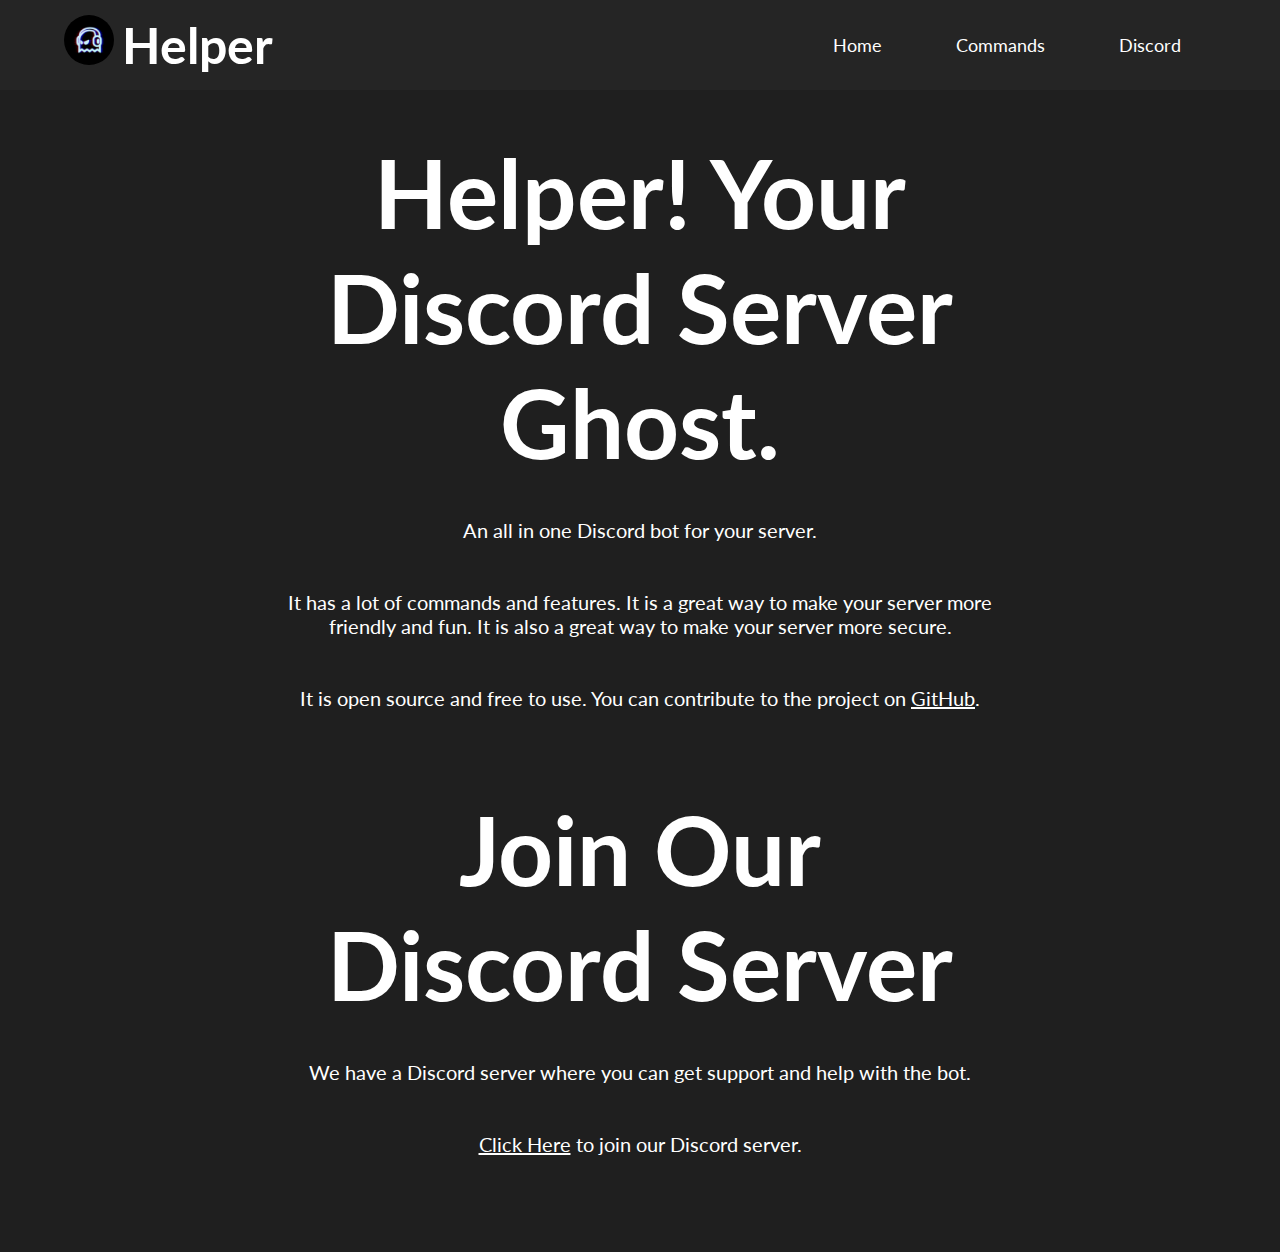
<file: index.html>
<!DOCTYPE html>
<html lang="en">
<head>
    <meta charset="UTF-8">
    <meta name="viewport" content="width=device-width, initial-scale=1.0">
    <link rel="stylesheet" href="https://helperghost.github.io/style.css">
    <title>Helper</title>
</head>
<body>
    <header>
        <nav>
            <div class="logo">
                <img src="https://helperghost.github.io/asset/Helper.png" alt="logo">
                <h1>Helper</h1>
            </div>
            <ul class="nav-links">
                <li><a href="index.html">Home</a></li>
                <li><a href="commands.html">Commands</a></li>
                <li><a href="https://dsc.gg/binarybitlab">Discord</a></li>
            </ul>
        </nav>
    </header>
    <main>
        <section class="head">
            <h1>Helper! Your Discord Server Ghost.</h1>
        </section>
        <secion class="description">
            <p>
                An all in one Discord bot for your server.
            </p>
            <br><br>
            <p>
                It has a lot of commands and features. It is a great way to make your server more friendly and fun. It is also a great way to make your server more secure.
            </p>
            <br><br>
            <p>
                It is open source and free to use. You can contribute to the project on <a href="https://github.com/NoGaming01/Helper_Bot">GitHub</a>.
            </p>
        </secion>
        <br><br>
        <section class="head">
            <h1>Join Our Discord Server</h1>
        </section>
        <section class="description">
            <p>
                We have a Discord server where you can get support and help with the bot.
            </p>
            <br><br>
            <p>
                <a href="https://dsc.gg/binarybitlab">Click Here</a> to join our Discord server.
            </p>
        </section>
    </main>
</body>
</html>
</file>
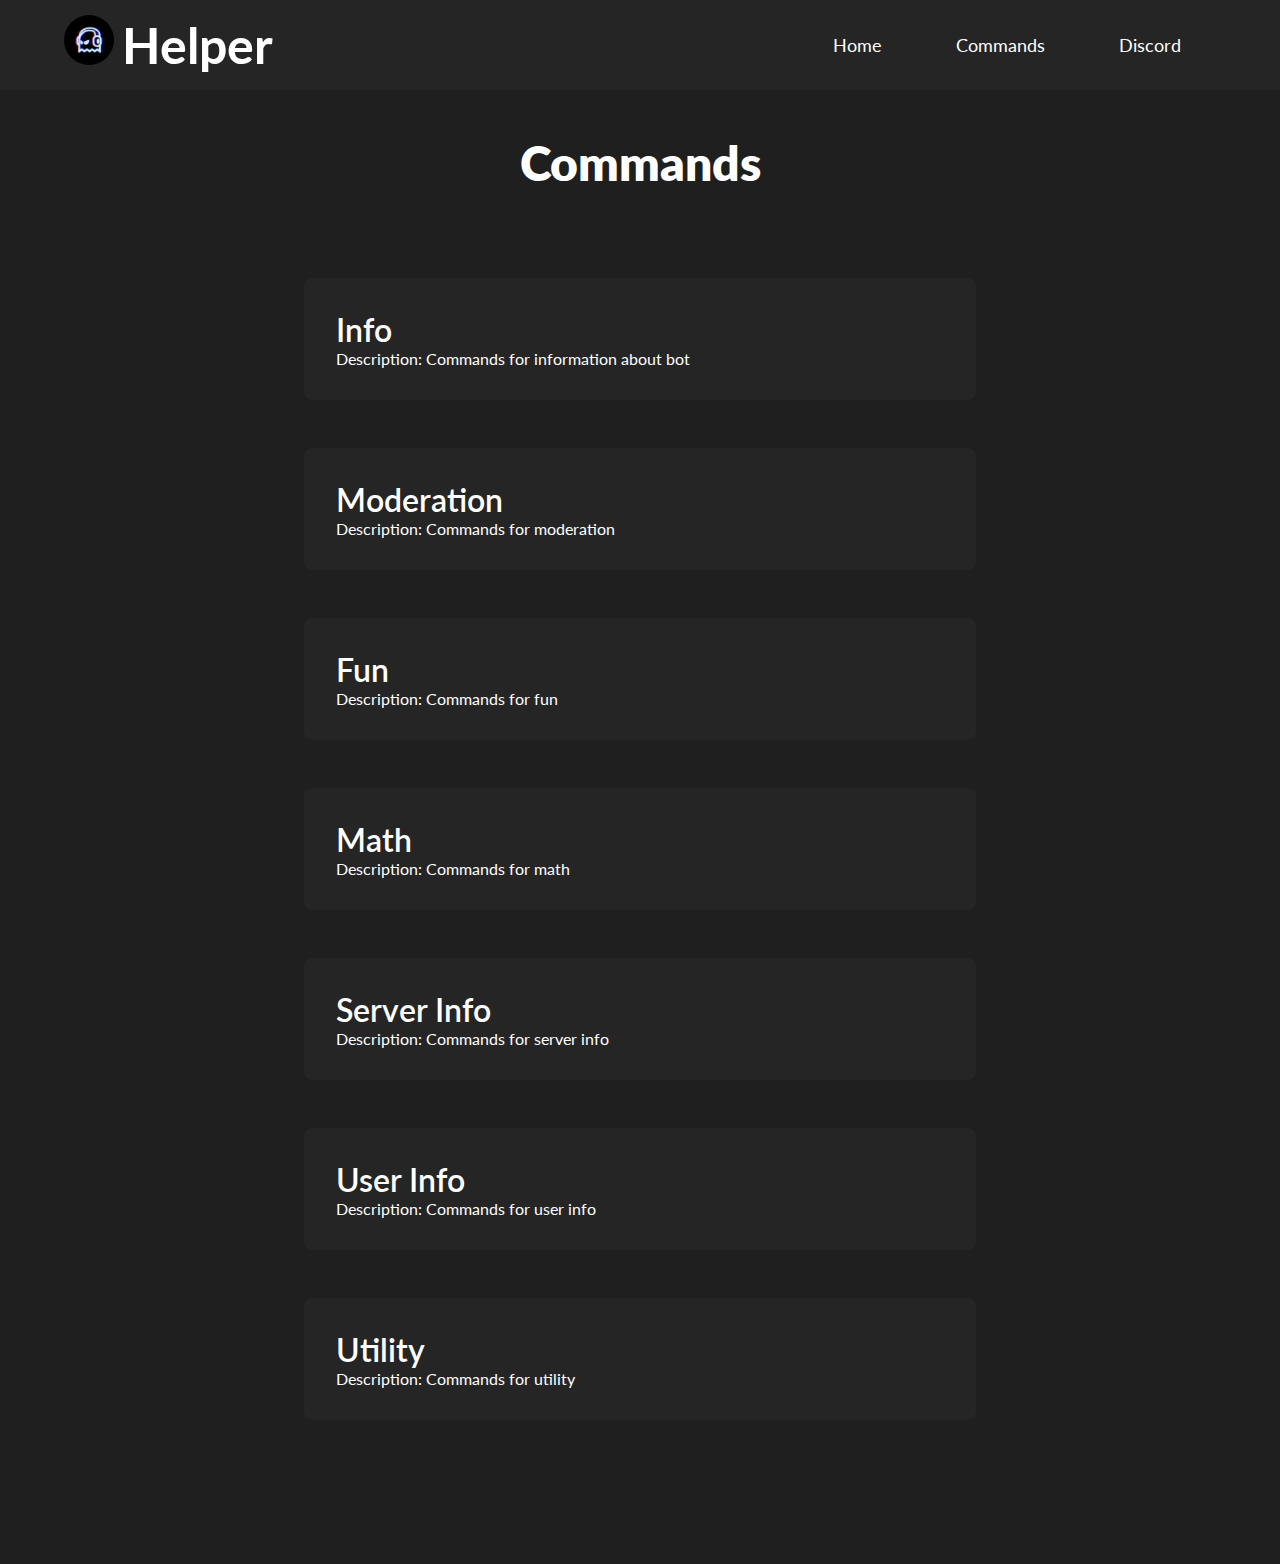
<file: commands.html>
<!DOCTYPE html>
<html lang="en">
<head>
    <meta charset="UTF-8">
    <meta name="viewport" content="width=device-width, initial-scale=1.0">
    <link rel="stylesheet" href="https://helperghost.github.io/style.css">
    <title>Helper</title>
</head>
<body>
    <header>
        <nav>
            <div class="logo">
                <img src="https://helperghost.github.io/asset/Helper.png" alt="logo">
                <h1>Helper</h1>
            </div>
            <ul class="nav-links">
                <li><a href="index.html">Home</a></li>
                <li><a href="commands.html">Commands</a></li>
                <li><a href="https://dsc.gg/binarybitlab">Discord</a></li>
            </ul>
        </nav>
    </header>
    <main>
        <h1 class="head">Commands</h1>
        <section class="info">
            <div class="cog">
                <h2 class="head2"><a href="Commands/info.html">Info</a></h2>
                <p><a>Description: </a>Commands for information about bot</p>
            </div>
        </section>
        <section class="moderation">
            <div class="cog">
                <h2 class="head2"><a href="Commands/moderation.html">Moderation</a></h2>
                <p><a>Description: </a>Commands for moderation</p>
            </div>
        </section>
        <section class="fun">
            <div class="cog">
                <h2 class="head2"><a href="Commands/fun.html">Fun</a></h2>
                <p><a>Description: </a>Commands for fun</p>
            </div>
        </section>
        <section class="math">
            <div class="cog">
                <h2 class="head2"><a href="Commands/math.html">Math</a></h2>
                <p><a>Description: </a>Commands for math</p>
            </div>
        </section>
        <section class="serverinfo">
            <div class="cog">
                <h2 class="head2"><a href="Commands/serverinfo.html">Server Info</a></h2>
                <p><a>Description: </a>Commands for server info</p>
            </div>
        </section>
        <section class="userinfo">
            <div class="cog">
                <h2 class="head2"><a href="Commands/userinfo.html">User Info</a></h2>
                <p><a>Description: </a>Commands for user info</p>
            </div>
        </section>
        <section class="utility">
            <div class="cog">
                <h2 class="head2"><a href="Commands/utility.html">Utility</a></h2>
                <p><a>Description: </a>Commands for utility</p>
            </div>
        </section>
    </main>
</body>
</html>
</file>
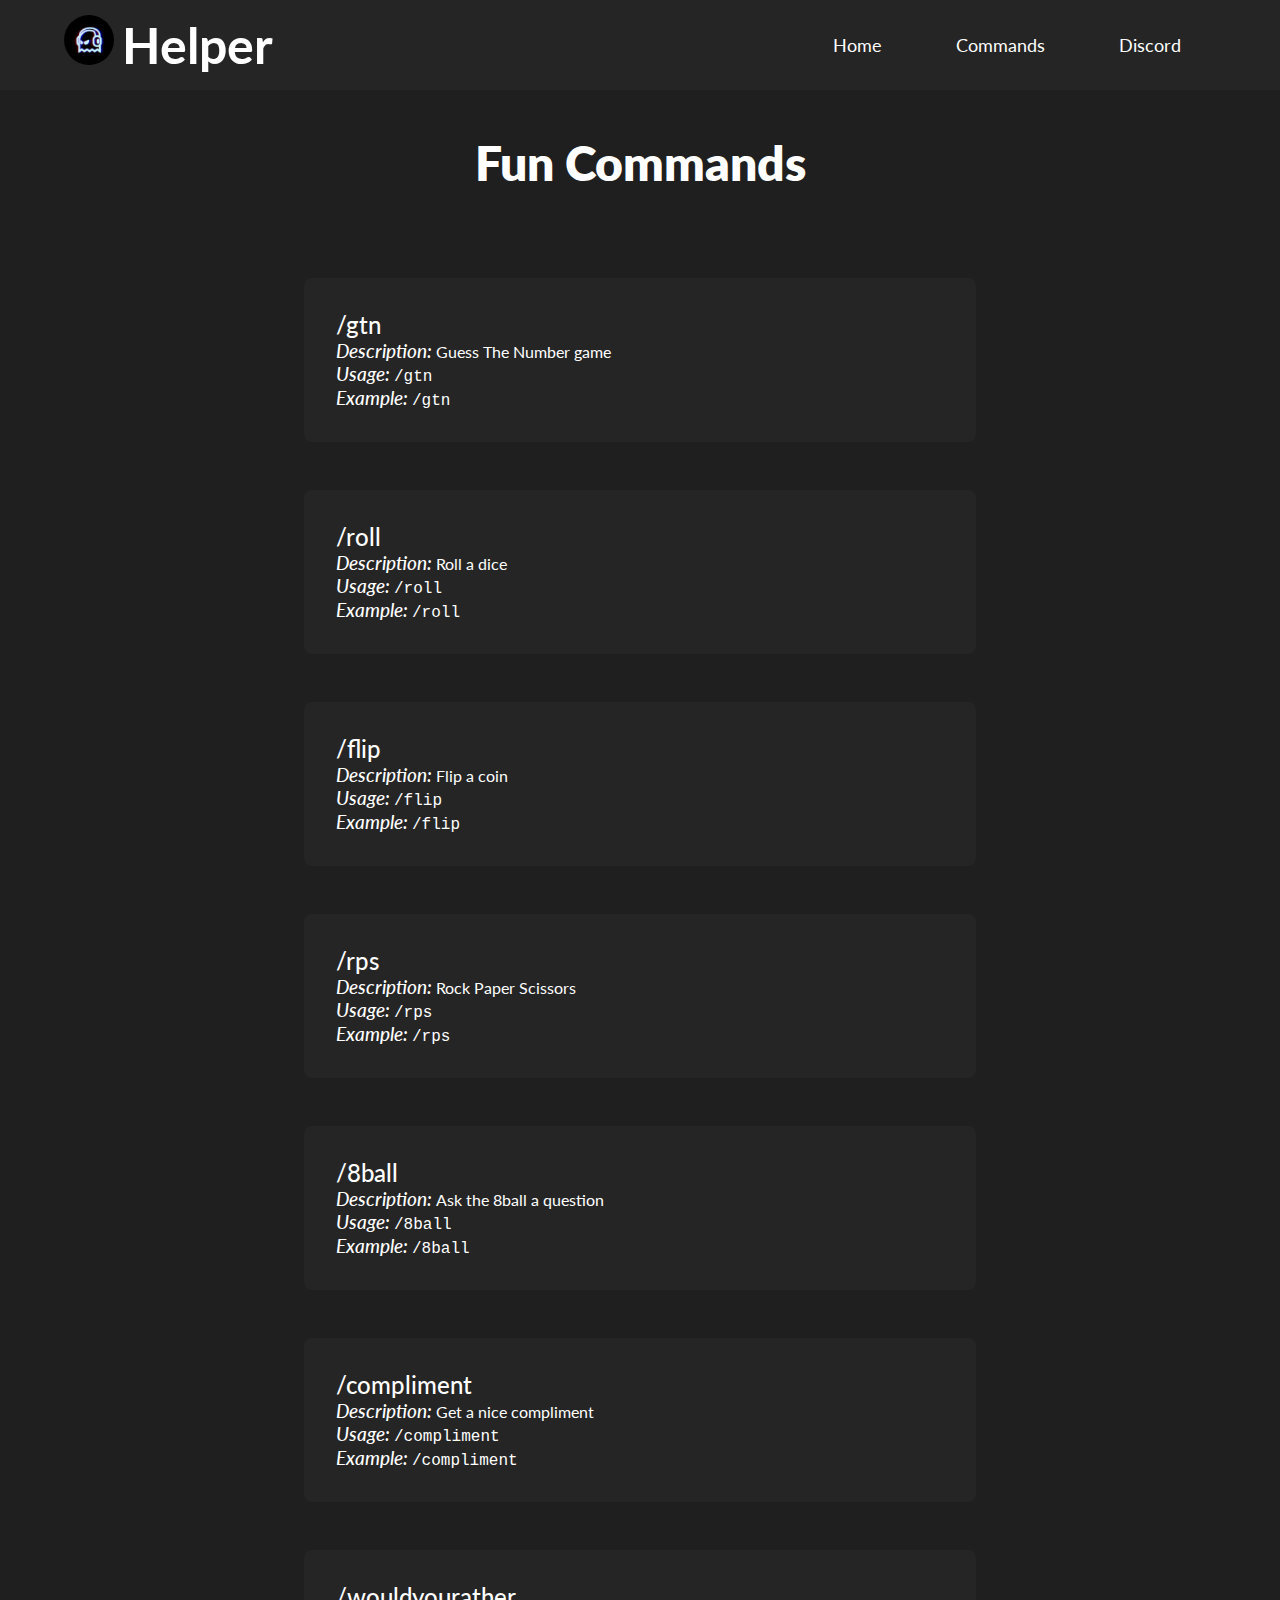
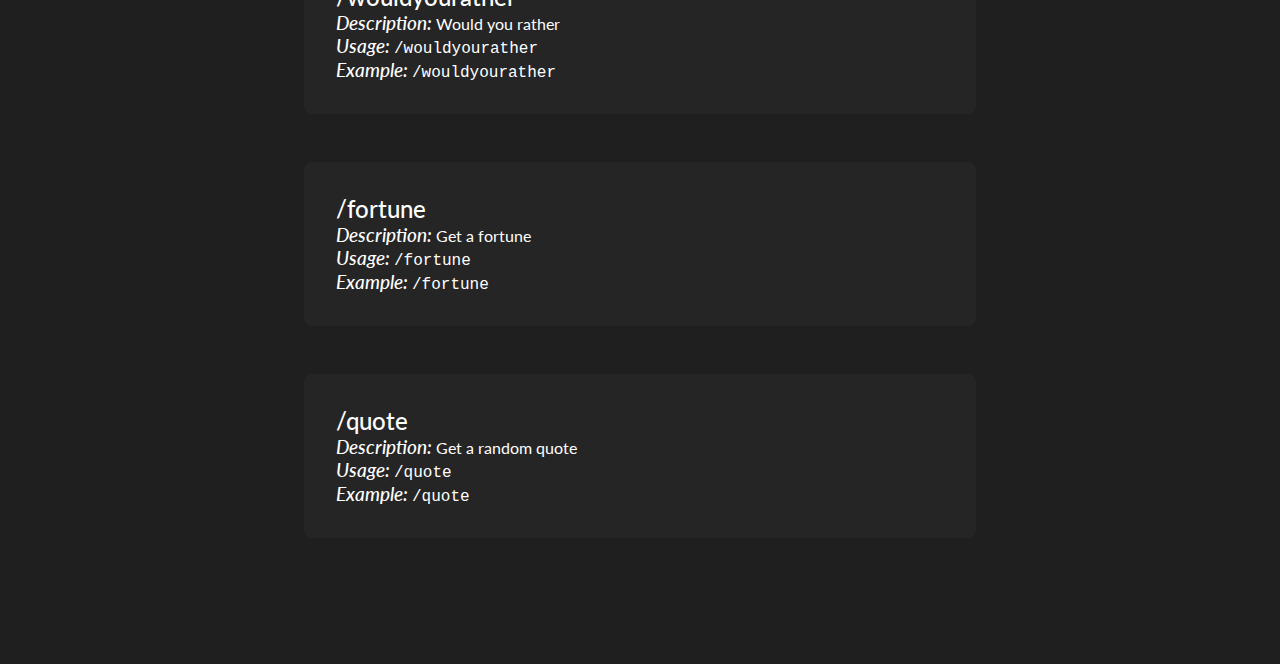
<file: Commands/fun.html>
<!DOCTYPE html>
<html lang="en">
<head>
    <meta charset="UTF-8">
    <meta name="viewport" content="width=device-width, initial-scale=1.0">
    <link rel="stylesheet" href="https://helperghost.github.io/style.css">
    <title>Helper</title>
</head>
<body>
    <header>
        <nav>
            <div class="logo">
                <img src="https://helperghost.github.io/asset/Helper.png" alt="logo">
                <h1>Helper</h1>
            </div>
            <ul class="nav-links">
                <li><a href="/index.html">Home</a></li>
                <li><a href="/commands.html">Commands</a></li>
                <li><a href="https://dsc.gg/binarybitlab">Discord</a></li>
            </ul>
        </nav>
    </header>
    <main>
        <h1 class="head">Fun Commands</h1>
        <section>
            <div class="command">
                <h2>/gtn</h2>
                <p><a>Description: </a>Guess The Number game</p>
                <p><a>Usage: </a><code>/gtn</code></p>
                <p><a>Example: </a><code>/gtn</code></p>
            </div>
            <div class="command">
                <h2>/roll</h2>
                <p><a>Description: </a>Roll a dice</p>
                <p><a>Usage: </a><code>/roll</code></p>
                <p><a>Example: </a><code>/roll</code></p>
            </div>
            <div class="command">
                <h2>/flip</h2>
                <p><a>Description: </a>Flip a coin</p>
                <p><a>Usage: </a><code>/flip</code></p>
                <p><a>Example: </a><code>/flip</code></p>
            </div>
            <div class="command">
                <h2>/rps</h2>
                <p><a>Description: </a>Rock Paper Scissors</p>
                <p><a>Usage: </a><code>/rps</code></p>
                <p><a>Example: </a><code>/rps</code></p>
            </div>
            <div class="command">
                <h2>/8ball</h2>
                <p><a>Description: </a>Ask the 8ball a question</p>
                <p><a>Usage: </a><code>/8ball</code></p>
                <p><a>Example: </a><code>/8ball</code></p>
            </div>
            <div class="command">
                <h2>/compliment</h2>
                <p><a>Description: </a>Get a nice compliment</p>
                <p><a>Usage: </a><code>/compliment</code></p>
                <p><a>Example: </a><code>/compliment</code></p>
            </div>
            <div class="command">
                <h2>/wouldyourather</h2>
                <p><a>Description: </a>Would you rather</p>
                <p><a>Usage: </a><code>/wouldyourather</code></p>
                <p><a>Example: </a><code>/wouldyourather</code></p>
            </div>
            <div class="command">
                <h2>/fortune</h2>
                <p><a>Description: </a>Get a fortune</p>
                <p><a>Usage: </a><code>/fortune</code></p>
                <p><a>Example: </a><code>/fortune</code></p>
            </div>
            <div class="command">
                <h2>/quote</h2>
                <p><a>Description: </a>Get a random quote</p>
                <p><a>Usage: </a><code>/quote</code></p>
                <p><a>Example: </a><code>/quote</code></p>
            </div>
        </section>
    </main>
</body>
</html>
</file>
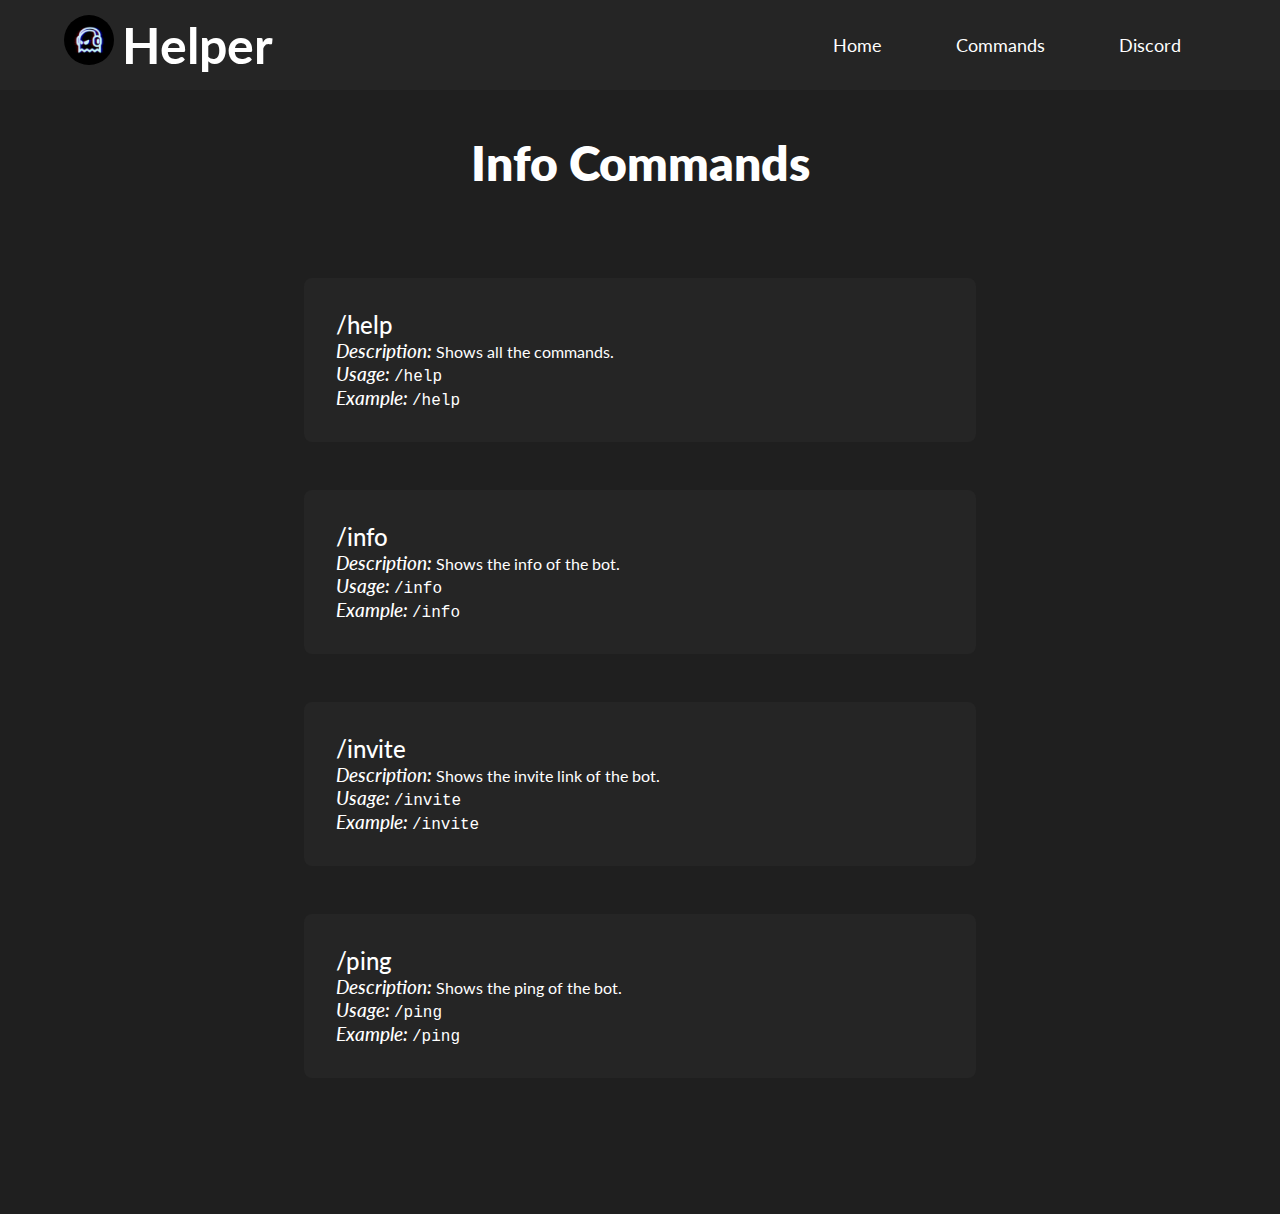
<file: Commands/info.html>
<!DOCTYPE html>
<html lang="en">
<head>
    <meta charset="UTF-8">
    <meta name="viewport" content="width=device-width, initial-scale=1.0">
    <link rel="stylesheet" href="https://helperghost.github.io/style.css">
    <title>Helper</title>
</head>
<body>
    <header>
        <nav>
            <div class="logo">
                <img src="https://helperghost.github.io/asset/Helper.png" alt="logo">
                <h1>Helper</h1>
            </div>
            <ul class="nav-links">
                <li><a href="/index.html">Home</a></li>
                <li><a href="/commands.html">Commands</a></li>
                <li><a href="https://dsc.gg/binarybitlab">Discord</a></li>
            </ul>
        </nav>
    </header>
    <main>
        <h1 class="head">Info Commands</h1>
        <section class="info">
            <div class="command">
                <h2>/help</h2>
                <p><a>Description: </a>Shows all the commands.</p>
                <p><a>Usage: </a><code>/help</code></p>
                <p><a>Example: </a><code>/help</code></p>
            </div>
            <div class="command">
                <h2>/info</h2>
                <p><a>Description: </a>Shows the info of the bot.</p>
                <p><a>Usage: </a><code>/info</code></p>
                <p><a>Example: </a><code>/info</code></p>
            </div>
            <div class="command">
                <h2>/invite</h2>
                <p><a>Description: </a>Shows the invite link of the bot.</p>
                <p><a>Usage: </a><code>/invite</code></p>
                <p><a>Example: </a><code>/invite</code></p>
            </div>
            <div class="command">
                <h2>/ping</h2>
                <p><a>Description: </a>Shows the ping of the bot.</p>
                <p><a>Usage: </a><code>/ping</code></p>
                <p><a>Example: </a><code>/ping</code></p>
            </div>
        </section>
    </main>
</body>
</html>
</file>
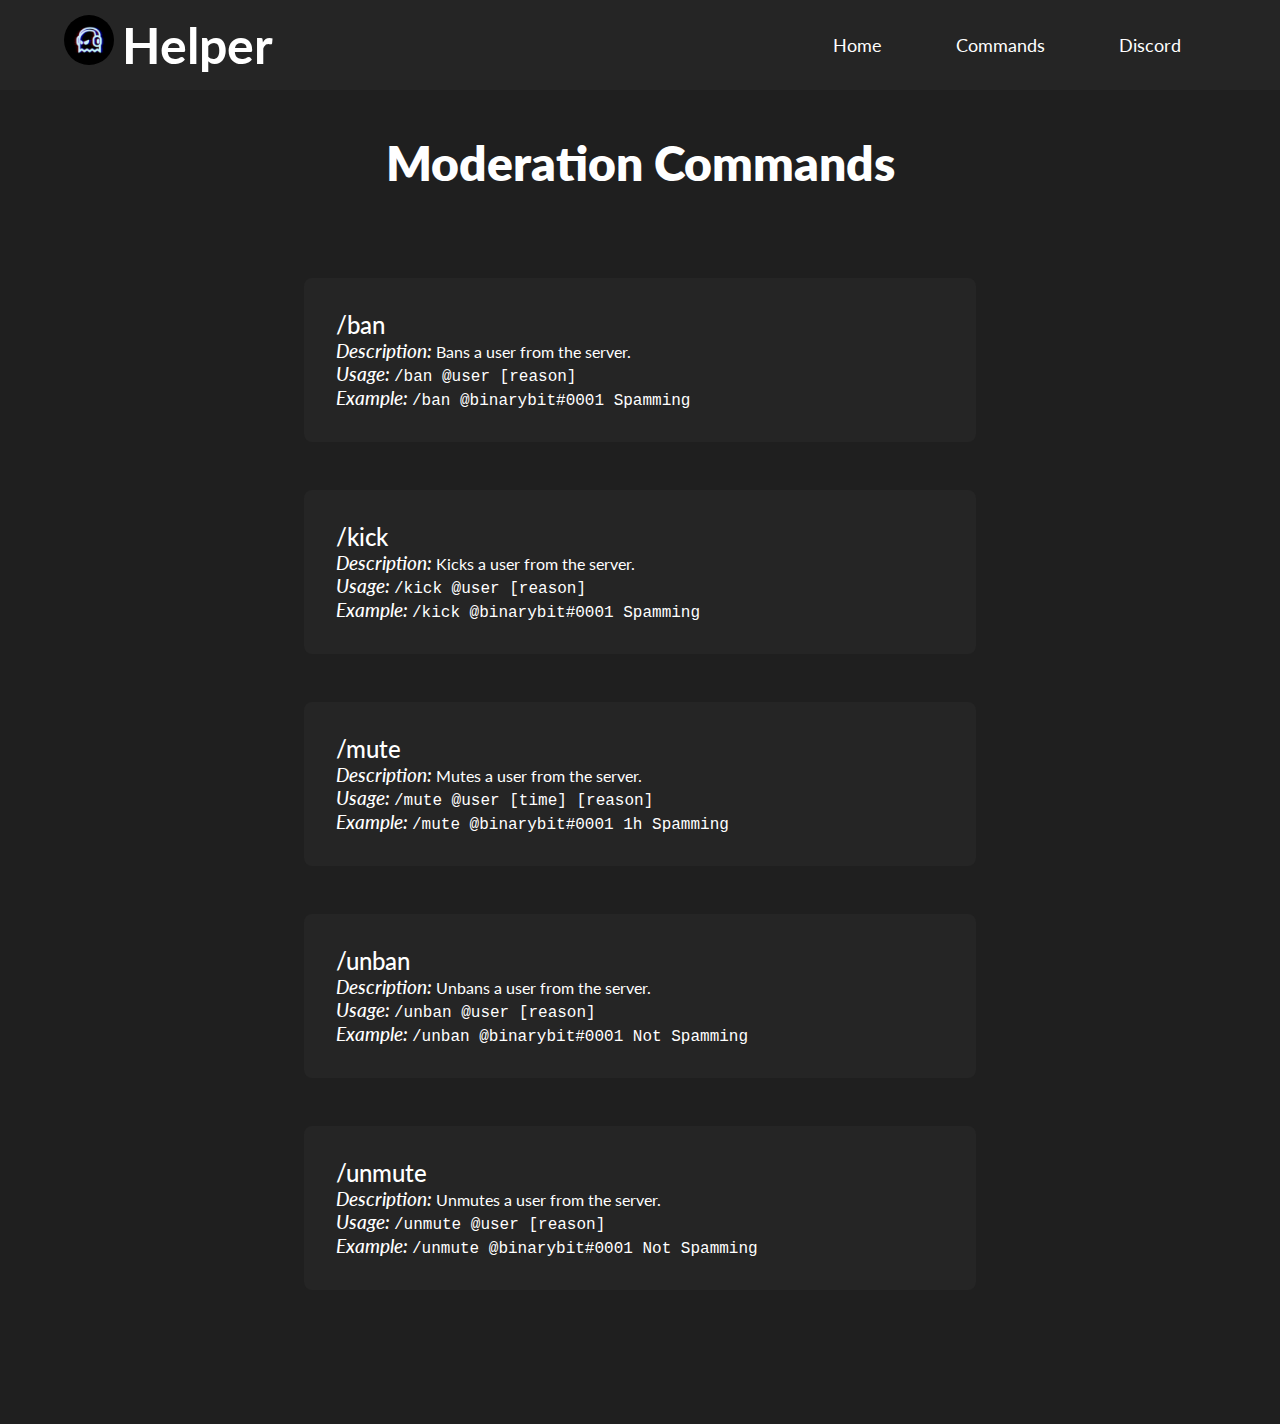
<file: Commands/moderation.html>
<!DOCTYPE html>
<html lang="en">
<head>
    <meta charset="UTF-8">
    <meta name="viewport" content="width=device-width, initial-scale=1.0">
    <link rel="stylesheet" href="https://helperghost.github.io/style.css">
    <title>Helper</title>
</head>
<body>
    <header>
        <nav>
            <div class="logo">
                <img src="https://helperghost.github.io/asset/Helper.png" alt="logo">
                <h1>Helper</h1>
            </div>
            <ul class="nav-links">
                <li><a href="/index.html">Home</a></li>
                <li><a href="/commands.html">Commands</a></li>
                <li><a href="https://dsc.gg/binarybitlab">Discord</a></li>
            </ul>
        </nav>
    </header>
    <main>
        <h1 class="head">Moderation Commands</h1>
        <section>
            <div class="command">
                <h2>/ban</h2>
                <p><a>Description: </a>Bans a user from the server.</p>
                <p><a>Usage: </a><code>/ban @user [reason]</code></p>
                <p><a>Example: </a><code>/ban @binarybit#0001 Spamming</code></p>
            </div>
            <div class="command">
                <h2>/kick</h2>
                <p><a>Description: </a>Kicks a user from the server.</p>
                <p><a>Usage: </a><code>/kick @user [reason]</code></p>
                <p><a>Example: </a><code>/kick @binarybit#0001 Spamming</code></p>
            </div>
            <div class="command">
                <h2>/mute</h2>
                <p><a>Description: </a>Mutes a user from the server.</p>
                <p><a>Usage: </a><code>/mute @user [time] [reason]</code></p>
                <p><a>Example: </a><code>/mute @binarybit#0001 1h Spamming</code>
            </div>
            <div class="command">
                <h2>/unban</h2>
                <p><a>Description: </a>Unbans a user from the server.</p>
                <p><a>Usage: </a><code>/unban @user [reason]</code></p>
                <p><a>Example: </a><code>/unban @binarybit#0001 Not Spamming</code></p>
            </div>
            <div class="command">
                <h2>/unmute</h2>
                <p><a>Description: </a>Unmutes a user from the server.</p>
                <p><a>Usage: </a><code>/unmute @user [reason]</code></p>
                <p><a>Example: </a><code>/unmute @binarybit#0001 Not Spamming</code></p
            </div>
        </section>
    </main>
</body>
</html>
</file>
